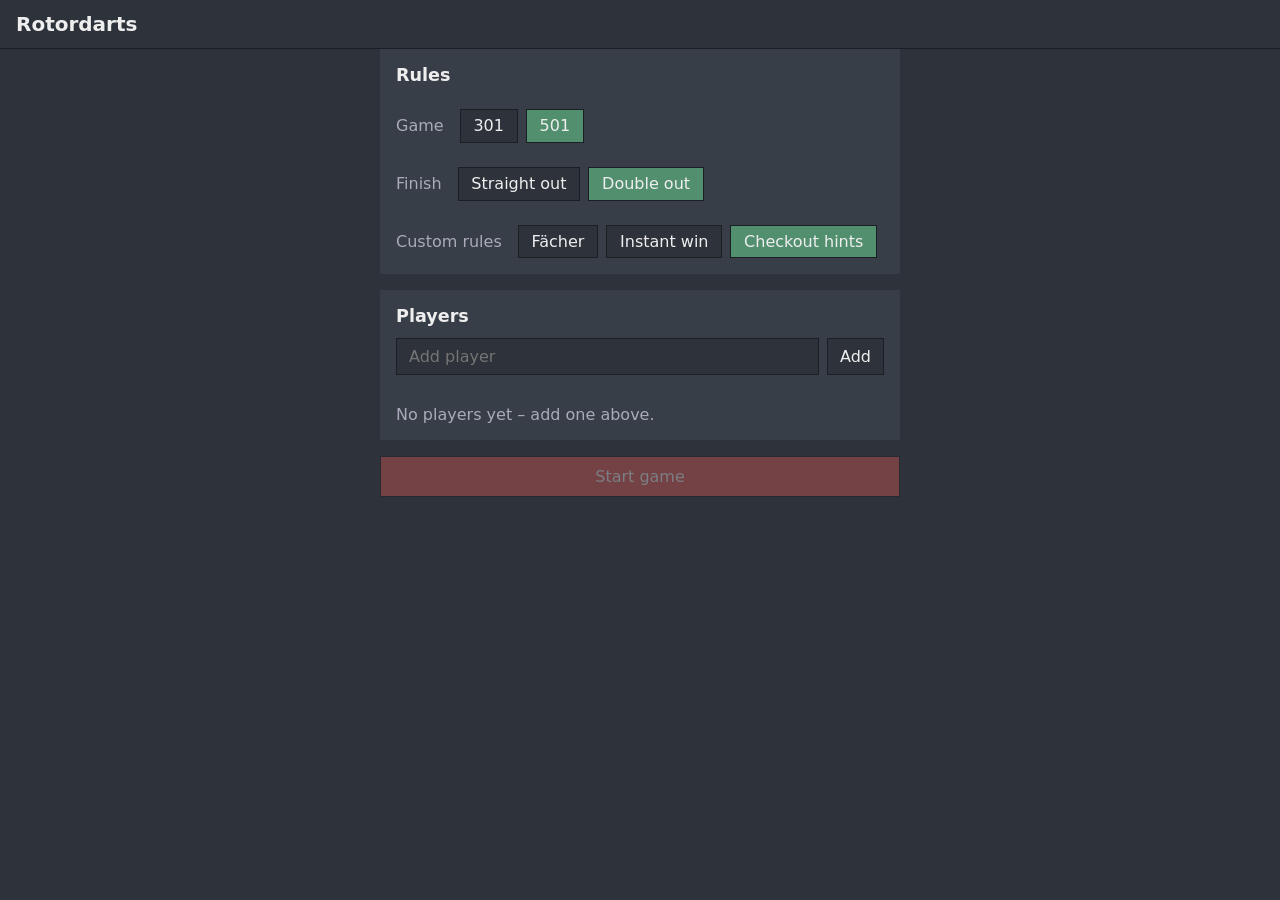
<file: index.html>
<!doctype html>
<html lang="en">
<head>
  <meta charset="utf-8">
  <meta name="viewport" content="width=device-width, initial-scale=1, viewport-fit=cover">
  <title>Rotordarts</title>
  <link rel="stylesheet" href="src/ui/dartboard.css">
  <link rel="stylesheet" href="src/ui/player-manager.css">
  <link rel="stylesheet" href="src/ui/app.css">
</head>
<body>
  <header><h1>Rotordarts</h1><span id="rules-label"></span></header>

  <main id="setup" hidden>
    <div id="setup-rules"></div>
    <div id="setup-players"></div>
    <button id="start" class="primary">Start game</button>
  </main>

  <main id="game" hidden>
    <div class="game-board">
      <div class="controls">
        <button id="rematch" class="primary" hidden>Rematch</button>
        <button id="new-game">New game</button>
      </div>
      <div id="board"></div>
    </div>
    <div id="scoreboard"></div>
  </main>

  <script type="module" src="src/app.js"></script>
</body>
</html>
</file>
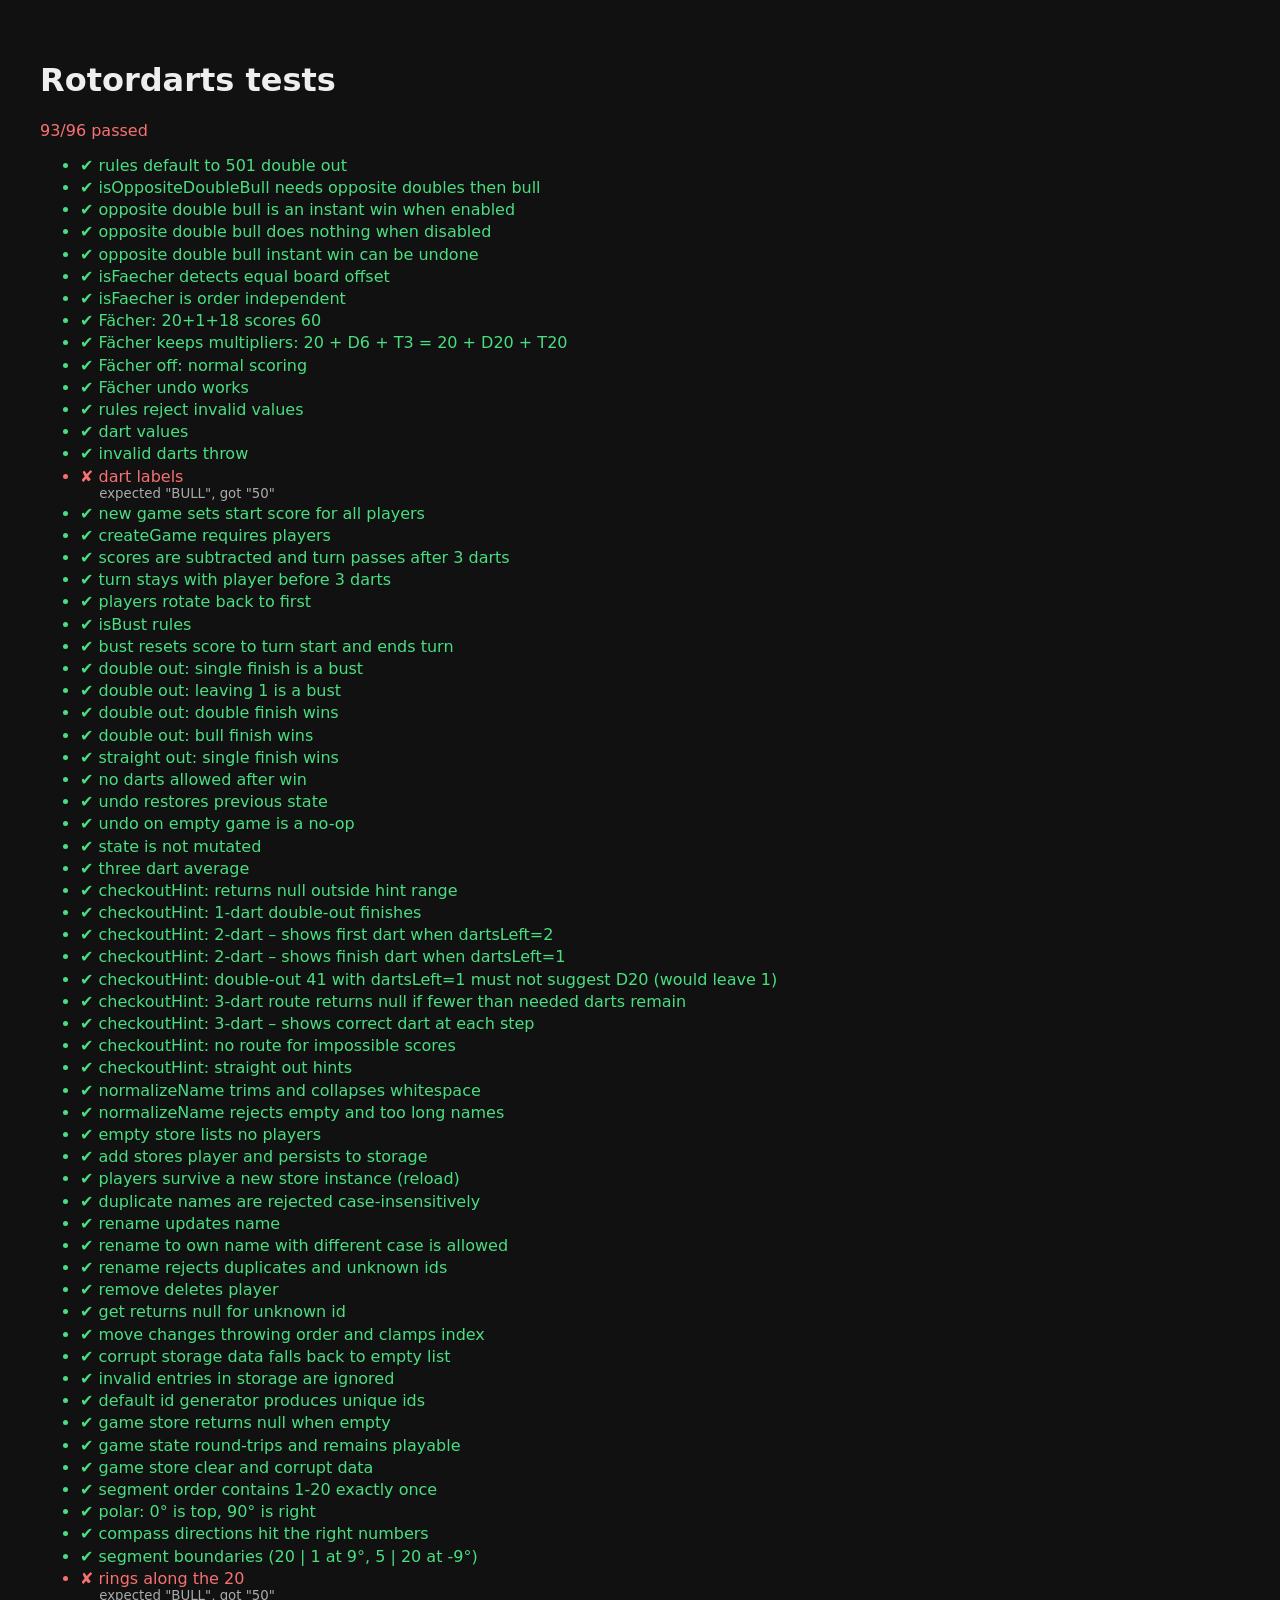
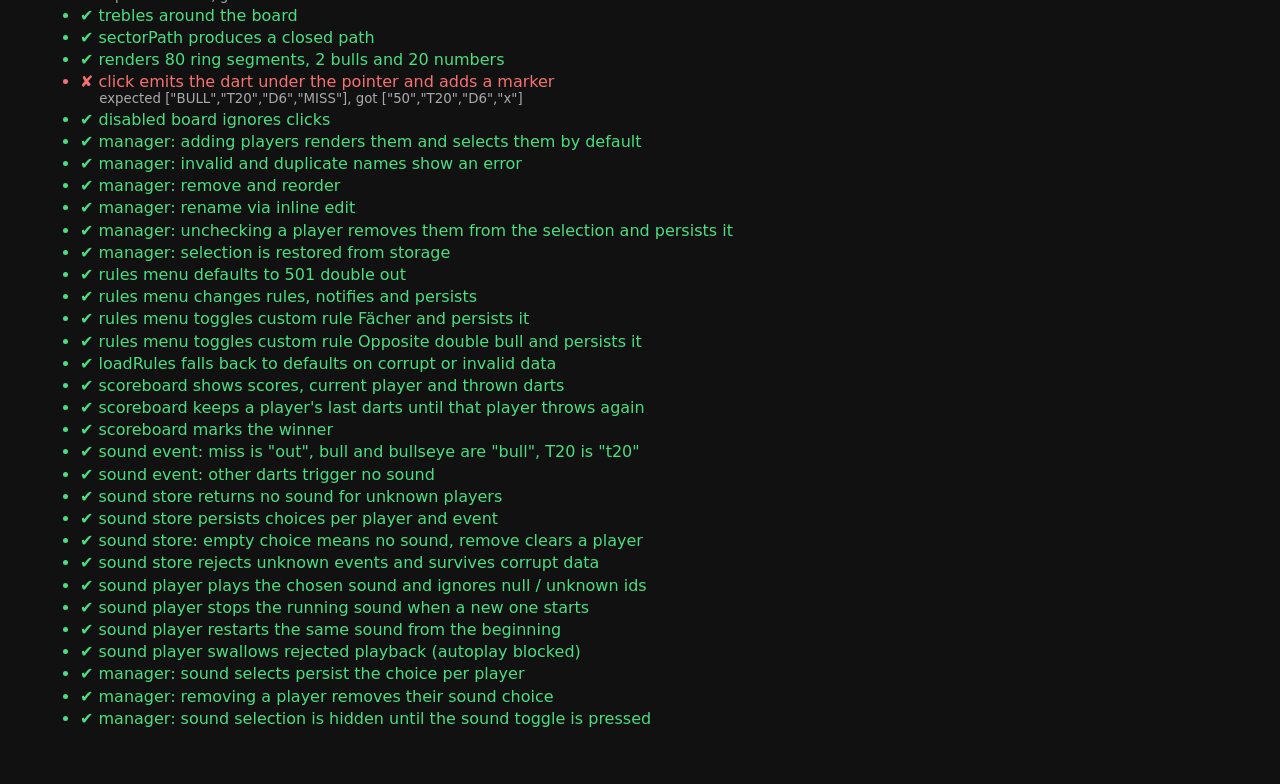
<file: tests/index.html>
<!doctype html>
<html lang="en">
<head>
  <meta charset="utf-8">
  <title>Rotordarts – Tests</title>
  <style>
    body { font-family: system-ui, sans-serif; background: #111; color: #eee; padding: 2rem; }
    .pass { color: #4ade80; } .fail { color: #f87171; }
    li { margin: .2rem 0; } small { color: #aaa; display: block; margin-left: 1.2rem; }
  </style>
</head>
<body>
  <h1>Rotordarts tests</h1>
  <p id="summary">Running…</p>
  <ul id="results"></ul>
  <script type="module">
    import { run } from './harness.js';
    import './darts-engine.test.js';
    import './players.test.js';
    import './dartboard.test.js';
    import './player-manager.test.js';
    import './ui.test.js';
    import './sound.test.js';

    const results = await run();
    const failed = results.filter((r) => !r.passed);
    const list = document.getElementById('results');
    for (const r of results) {
      const li = document.createElement('li');
      li.className = r.passed ? 'pass' : 'fail';
      li.textContent = `${r.passed ? '✔' : '✘'} ${r.name}`;
      if (r.error) {
        const s = document.createElement('small');
        s.textContent = r.error;
        li.append(s);
      }
      list.append(li);
    }
    const summary = document.getElementById('summary');
    summary.textContent = `${results.length - failed.length}/${results.length} passed`;
    summary.className = failed.length ? 'fail' : 'pass';
  </script>
</body>
</html>
</file>
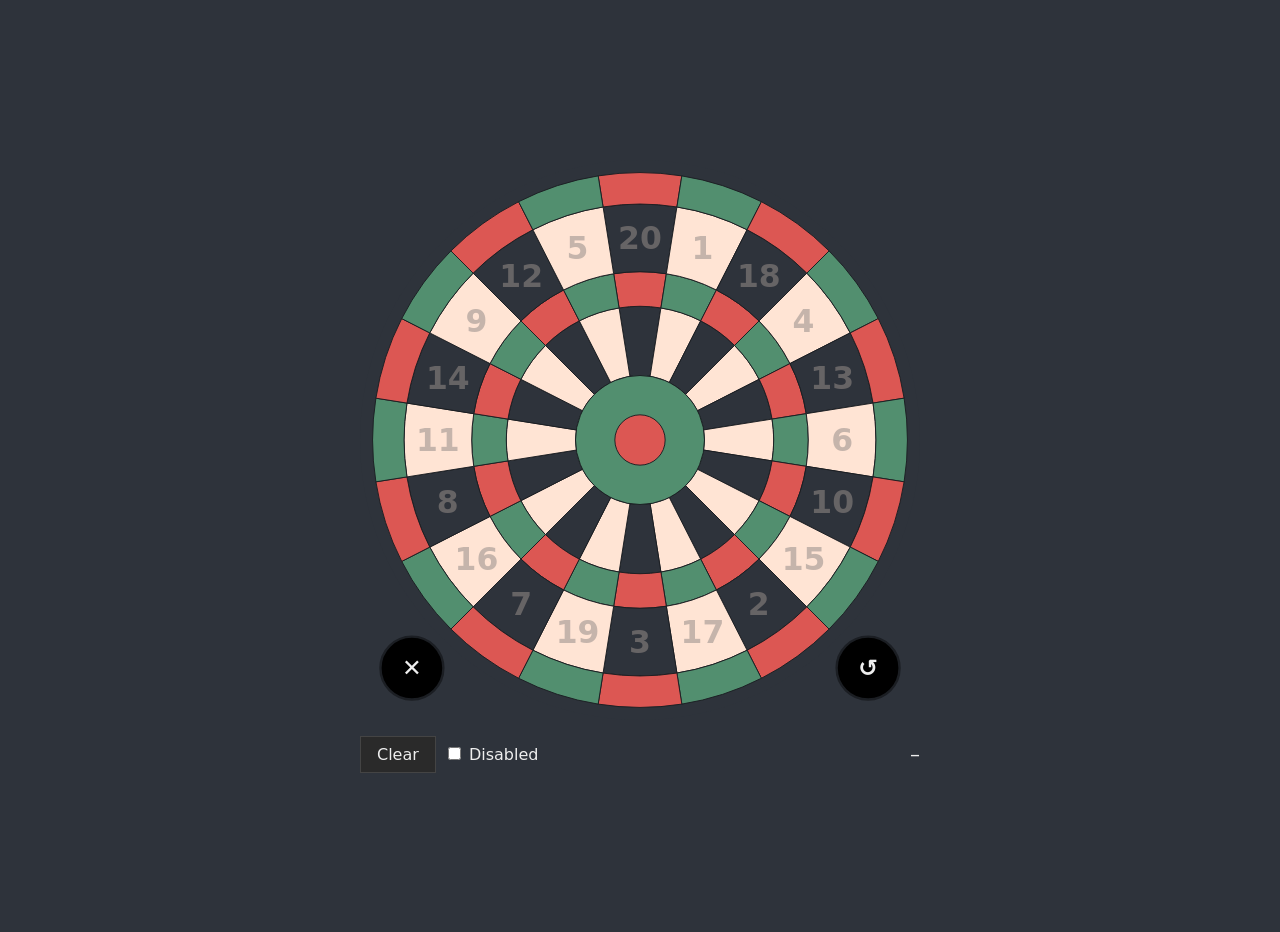
<file: demo/dartboard.html>
<!doctype html>
<html lang="en">
<head>
  <meta charset="utf-8">
  <meta name="viewport" content="width=device-width, initial-scale=1">
  <title>Rotordarts – Dartboard demo</title>
  <link rel="stylesheet" href="../src/ui/dartboard.css">
  <style>
    body {
      margin: 0; min-height: 100vh; display: grid; place-items: center; gap: 1rem;
      font-family: system-ui, sans-serif; background: #2e333b; color: #eee; padding: 1rem;
    }
    main { width: min(560px, 100%); display: grid; gap: 1rem; }
    .controls { display: flex; gap: .5rem; flex-wrap: wrap; align-items: center; }
    button {
      font: inherit; padding: .5rem 1rem; border: 1px solid #444;
      background: #2a2a2a; color: inherit; cursor: pointer;
    }
    button:hover { background: #333; }
    #turn { font-variant-numeric: tabular-nums; font-size: 1.25rem; margin-left: auto; }
  </style>
</head>
<body>
  <main>
    <div id="board"></div>
    <div class="controls">
      <button id="clear">Clear</button>
      <label><input type="checkbox" id="disable"> Disabled</label>
      <span id="turn">–</span>
    </div>
  </main>
  <script type="module">
    import { createDartboard } from '../src/ui/dartboard.js';
    import { dart, dartLabel } from '../src/engine/darts-engine.js';

    let darts = [];
    const turnEl = document.getElementById('turn');

    const render = () => {
      const total = darts.reduce((sum, d) => sum + d.value, 0);
      turnEl.textContent = darts.length ? `${darts.map(dartLabel).join('  ')}  = ${total}` : '–';
    };

    // A full turn is reset on the next dart; the board has already drawn this dart's marker.
    const record = (d, point) => {
      if (darts.length === 3) {
        darts = [];
        board.clearMarkers();
        if (point) board.addMarker(point);
      }
      darts.push(d);
      render();
    };

    const board = createDartboard({
      onThrow: record,
      onMiss: () => record(dart(0)),
      onUndo: () => { darts.pop(); board.clearMarkers(); render(); },
    });
    document.getElementById('board').append(board.element);

    document.getElementById('clear').onclick = () => { darts = []; board.clearMarkers(); render(); };
    document.getElementById('disable').onchange = (e) => board.setDisabled(e.target.checked);
  </script>
</body>
</html>
</file>
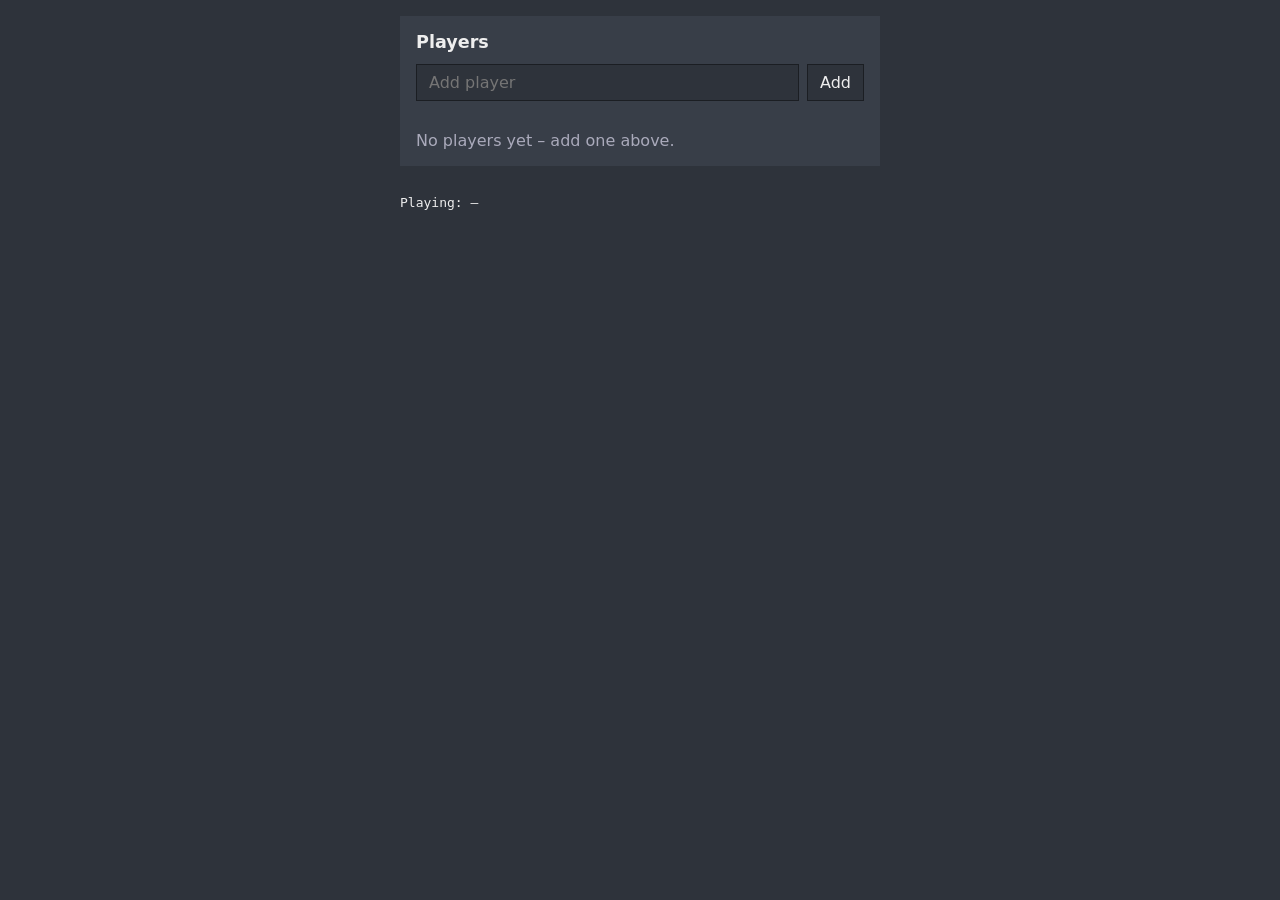
<file: demo/players.html>
<!doctype html>
<html lang="en">
<head>
  <meta charset="utf-8">
  <meta name="viewport" content="width=device-width, initial-scale=1">
  <title>Rotordarts – Player management demo</title>
  <link rel="stylesheet" href="../src/ui/player-manager.css">
  <style>
    body { margin: 0; padding: 1rem; background: #2e333b; color: #eee; font-family: system-ui, sans-serif; }
    main { width: min(480px, 100%); margin: 0 auto; display: grid; gap: 1rem; }
  </style>
</head>
<body>
  <main>
    <div id="pm"></div>
    <pre id="out"></pre>
  </main>
  <script type="module">
    import { createPlayerManager } from '../src/ui/player-manager.js';
    const out = document.getElementById('out');
    const show = (sel) => { out.textContent = 'Playing: ' + (sel.map((p) => p.name).join(', ') || '–'); };
    const pm = createPlayerManager({ onChange: show });
    document.getElementById('pm').append(pm.element);
    show(pm.getSelected());
  </script>
</body>
</html>
</file>
<file: src/ui/dartboard.css>
.dartboard {
  --db-bg: #2e333b;
  --db-wire: #1b1e23;
  --db-dark: #2e333b;
  --db-dark-hover: #424852;
  --db-light: #ffe4d4;
  --db-light-hover: #fff3ea;
  --db-red: #dc5753;
  --db-red-hover: #ee7773;
  --db-green: #528f6f;
  --db-green-hover: #6aaa88;
  --db-hit: #ffd54f;

  display: block;
  width: 100%;
  max-width: 560px;
  aspect-ratio: 1;
  cursor: crosshair;
  user-select: none;
  -webkit-user-select: none;
  touch-action: manipulation; /* no double-tap zoom on mobile */
  -webkit-tap-highlight-color: transparent;
}

.dartboard .board-surround { fill: var(--db-bg); }

.dartboard .segment {
  stroke: var(--db-wire);
  stroke-width: 0.6;
  transition: fill 80ms ease;
}

.dartboard .single.dark { fill: var(--db-dark); }
.dartboard .single.light { fill: var(--db-light); }
.dartboard :is(.triple, .double).dark { fill: var(--db-red); }
.dartboard :is(.triple, .double).light { fill: var(--db-green); }
.dartboard .single-bull { fill: var(--db-green); }
.dartboard .double-bull { fill: var(--db-red); }

@media (hover: hover) {
  .dartboard .single.dark:hover { fill: var(--db-dark-hover); }
  .dartboard .single.light:hover { fill: var(--db-light-hover); }
  .dartboard :is(.triple, .double).dark:hover,
  .dartboard .double-bull:hover { fill: var(--db-red-hover); }
  .dartboard :is(.triple, .double).light:hover,
  .dartboard .single-bull:hover { fill: var(--db-green-hover); }
}

.dartboard .segment.hit { animation: db-hit 350ms ease-out; }

@keyframes db-hit {
  from { fill: var(--db-hit); }
}

.dartboard .number {
  fill: #968c88;
  fill-opacity: 0.55;
  stroke-width: 1;
  paint-order: stroke fill;
  font: 600 20px system-ui, sans-serif;
  text-anchor: middle;
  dominant-baseline: central;
  pointer-events: none;
}

.dartboard .marker {
  fill: var(--db-hit);
  stroke: #000;
  stroke-width: 1.5;
  pointer-events: none;
}

.dartboard .board-button {
  cursor: pointer;
  outline: none;
}
.dartboard .board-button-bg {
  fill: var(--db-bg);
  stroke: var(--db-wire);
  stroke-width: 1.5;
  transition: fill 80ms ease;
}
.dartboard .board-button-label {
  fill: #eee;
  font: 600 15px system-ui, sans-serif;
  text-anchor: middle;
  dominant-baseline: central;
  pointer-events: none;
}
.dartboard .board-button--miss .board-button-bg { fill: var(--panel); }
.dartboard .board-button--undo .board-button-bg { fill: var(--panel); }
@media (hover: hover) {
  .dartboard .board-button:hover .board-button-bg { fill: var(--db-hit); }
  .dartboard .board-button:hover .board-button-label { fill: #1b1e23; }
}
.dartboard .board-button:focus-visible .board-button-bg {
  stroke: var(--db-hit);
  stroke-width: 3;
}

.dartboard.is-disabled {
  cursor: not-allowed;
  opacity: 0.55;
}

.dartboard .segment.hint {
  animation: db-hint-pulse 1.2s ease-in-out infinite;
}

/* Each segment type pulses between its normal colour and a lighter variant. */
.dartboard .single.dark.hint,
.dartboard .single.light.hint,
.dartboard :is(.triple, .double).dark.hint,
.dartboard :is(.triple, .double).light.hint,
.dartboard .single-bull.hint,
.dartboard .double-bull.hint {
  animation: db-hint-pulse 1.2s ease-in-out infinite;
}

.dartboard .single.dark.hint         { --db-hint-from: var(--db-dark);  --db-hint-to: #7a8494; }
.dartboard .single.light.hint        { --db-hint-from: var(--db-light); --db-hint-to: #c4824a; }
.dartboard :is(.triple,.double).dark.hint  { --db-hint-from: var(--db-red);   --db-hint-to: #f5a8a5; }
.dartboard :is(.triple,.double).light.hint { --db-hint-from: var(--db-green); --db-hint-to: #96d4b0; }
.dartboard .single-bull.hint         { --db-hint-from: var(--db-green); --db-hint-to: #96d4b0; }
.dartboard .double-bull.hint         { --db-hint-from: var(--db-red);   --db-hint-to: #f5a8a5; }

@keyframes db-hint-pulse {
  0%, 100% { fill: var(--db-hint-from); }
  50%       { fill: var(--db-hint-to); }
}

@media (prefers-reduced-motion: reduce) {
  .dartboard .segment { transition: none; }
  .dartboard .segment.hit { animation: none; }
  .dartboard .segment.hint { animation: none; }
}
</file>
<file: src/ui/player-manager.css>
.player-manager {
  --pm-bg: #383e48; --pm-line: #1b1e23; --pm-accent: #dc5753; --pm-ok: #528f6f;
  background: var(--pm-bg); color: #eee; padding: 1rem;
  font-family: system-ui, sans-serif;
}
.player-manager h2 { margin: 0 0 .75rem; font-size: 1.1rem; }
.pm-add { display: flex; gap: .5rem; }
.pm-add input, .pm-rename {
  flex: 1; min-width: 0; font: inherit; padding: .5rem .75rem; color: inherit;
  background: #2e333b; border: 1px solid var(--pm-line);
}
.player-manager button {
  font: inherit; padding: .4rem .75rem; color: inherit; cursor: pointer;
  background: #2e333b; border: 1px solid var(--pm-line);
  touch-action: manipulation; /* no double-tap zoom on mobile */
}
/* Only on devices with a real pointer: on touch screens :hover sticks after a tap. */
@media (hover: hover) {
  .player-manager button:hover:not(:disabled) { background: var(--pm-ok); }
}
.player-manager button:disabled { opacity: .35; cursor: default; }
.pm-error { color: #ff9a96; min-height: 1.2em; margin: .4rem 0; font-size: .9rem; }
.pm-empty { color: #aab; margin: 0; }
.pm-list { list-style: none; margin: 0; padding: 0; display: grid; gap: .4rem; }
.pm-player { display: flex; flex-wrap: wrap; align-items: center; gap: .6rem; padding: .35rem .5rem; background: #2e333b; }
.pm-sounds { flex-basis: 100%; display: flex; flex-wrap: wrap; gap: .4rem .8rem; padding-left: 1.6rem; font-size: .85rem; color: #aab; }
.pm-sound { display: flex; align-items: center; gap: .3rem; }
.pm-sound select {
  font: inherit; color: #eee; padding: .15rem .3rem;
  background: #383e48; border: 1px solid var(--pm-line);
}
.pm-name { flex: 1; overflow: hidden; text-overflow: ellipsis; white-space: nowrap; }
.pm-actions { display: flex; gap: .25rem; }
.pm-actions button { padding: .2rem .5rem; }
.pm-actions .pm-sounds-toggle[aria-expanded="true"] { background: var(--pm-ok); }
@media (hover: hover) {
  .pm-actions button:last-child:hover { background: var(--pm-accent); }
}
</file>
<file: src/ui/app.css>
:root { --bg: #2e333b; --panel: #383e48; --line: #1b1e23; --accent: #dc5753; --ok: #528f6f; --text: #eee; }
* { box-sizing: border-box; }
body { margin: 0; min-height: 100vh; background: var(--bg); color: var(--text); font-family: system-ui, sans-serif; }
[hidden] { display: none !important; }

header {
  display: flex; align-items: baseline; gap: 1rem;
  padding: calc(.75rem + env(safe-area-inset-top)) calc(1rem + env(safe-area-inset-right)) .75rem calc(1rem + env(safe-area-inset-left));
  border-bottom: 1px solid var(--line);
}
header h1 { margin: 0; font-size: 1.25rem; }
#rules-label { color: #aab; margin-left: auto; }

main {
  max-width: 1000px; margin: 0 auto;
}
#setup { display: grid; gap: 1rem; max-width: 520px; }
#game { display: grid; gap: 1rem; grid-template-columns: minmax(0, 1.2fr) minmax(260px, 1fr); align-items: start; }
@media (max-width: 760px) {
  #game { grid-template-columns: 1fr; }
  .scoreboard { grid-template-columns: repeat(2, 1fr); }
}

button {
  font: inherit; padding: .6rem 1.1rem; color: inherit; cursor: pointer;
  background: var(--panel); border: 1px solid var(--line);
  touch-action: manipulation; /* no double-tap zoom on mobile */
}
button:disabled { opacity: .4; cursor: default; }
button.primary { background: var(--accent); }
/* Only on devices with a real pointer: on touch screens :hover sticks after a tap. */
@media (hover: hover) {
  button:hover:not(:disabled) { background: var(--ok); }
  button.primary:hover:not(:disabled) { background: #e8706c; }
}

.rules-menu { background: var(--panel); padding: 1rem; display: flex; gap: 1.5rem; flex-wrap: wrap; }
.rules-menu h2 { flex-basis: 100%; margin: 0; font-size: 1.1rem; }
.rules-menu fieldset { border: 0; margin: 0; padding: 0; display: flex; gap: .5rem; align-items: center; flex-wrap: wrap; }
.rules-menu legend { float: left; margin-right: .5rem; color: #aab; padding: 0; }
.rules-menu label { cursor: pointer; touch-action: manipulation; }
.rules-menu input { position: absolute; opacity: 0; }
.rules-menu label span { display: inline-block; padding: .4rem .8rem; background: var(--bg); border: 1px solid var(--line); }
.rules-menu input:checked + span { background: var(--ok); }
.rules-menu input:focus-visible + span { outline: 2px solid #ffd54f; }

.game-board { display: grid; gap: .75rem; }
.controls { display: flex; gap: .5rem; justify-content: center; flex-wrap: wrap; }

.scoreboard { list-style: none; margin: 0; padding: 0; display: grid; gap: .5rem; }
.sb-player {
  display: grid; grid-template-columns: 1fr auto; grid-template-areas: "name score" "darts score" "avg score";
  gap: .1rem 1rem; padding: .75rem .5rem; background: var(--panel); border-left: .4rem solid transparent;
}
.sb-player.is-current { border-left-color: var(--accent); background: #444b57; }
.sb-player.is-winner { border-left-color: #ffd54f; }
.sb-name { grid-area: name; font-weight: 600; overflow: hidden; text-overflow: ellipsis; white-space: nowrap; }
.sb-darts { grid-area: darts; min-height: 1.2em; font-variant-numeric: tabular-nums; white-space: pre; color: #ffd54f; }
.sb-darts.is-finished { color: #8d96a6; }
.sb-darts.is-bust { color: #ff9a96; }
.sb-avg { grid-area: avg; font-size: .85rem; color: #aab; }
.sb-score { grid-area: score; align-self: center; font-size: 1.5rem; font-weight: 700; font-variant-numeric: tabular-nums; }
</file>
